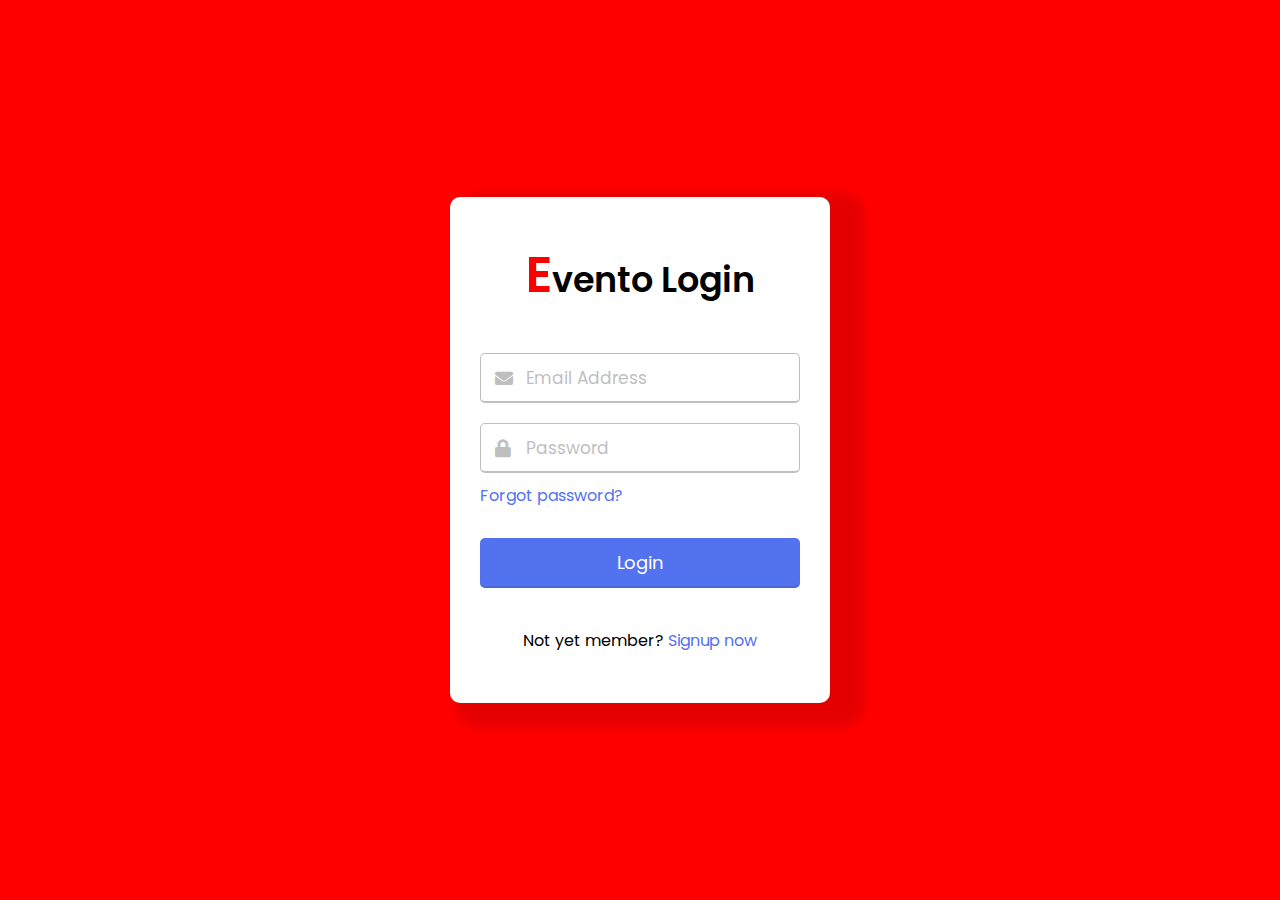
<file: index.html>
<!DOCTYPE html>
<html lang="en">
<head>
  <meta charset="UTF-8">
  <meta name="viewport" content="width=device-width, initial-scale=1.0">
  <title>Login Form </title>
  <link rel="stylesheet" href="style.css">
  <link rel="stylesheet" href="https://cdnjs.cloudflare.com/ajax/libs/font-awesome/5.15.3/css/all.min.css"/>
</head>
<body>
  <div class="wrapper">
    <header><span class="hey">E</span>vento Login</header>
    <form action="#">
      <div class="field email">
        <div class="input-area">
          <input type="text" placeholder="Email Address">
          <i class="icon fas fa-envelope"></i>
          <i class="error error-icon fas fa-exclamation-circle"></i>
        </div>
        <div class="error error-txt">Email can't be blank</div>
      </div>
      <div class="field password">
        <div class="input-area">
          <input type="password" placeholder="Password">
          <i class="icon fas fa-lock"></i>
          <i class="error error-icon fas fa-exclamation-circle"></i>
        </div>
        <div class="error error-txt">Password can't be blank</div>
      </div>
      <div class="pass-txt"><a href="#">Forgot password?</a></div>
      <a id="yes" href="/pratice.html">Login</a>
      <input type="url" value="Login">
    </form>
    <div class="sign-txt">Not yet member? <a href="#">Signup now</a></div>
  </div>

  <script src="script.js"></script>

</body>
</html>
</file>
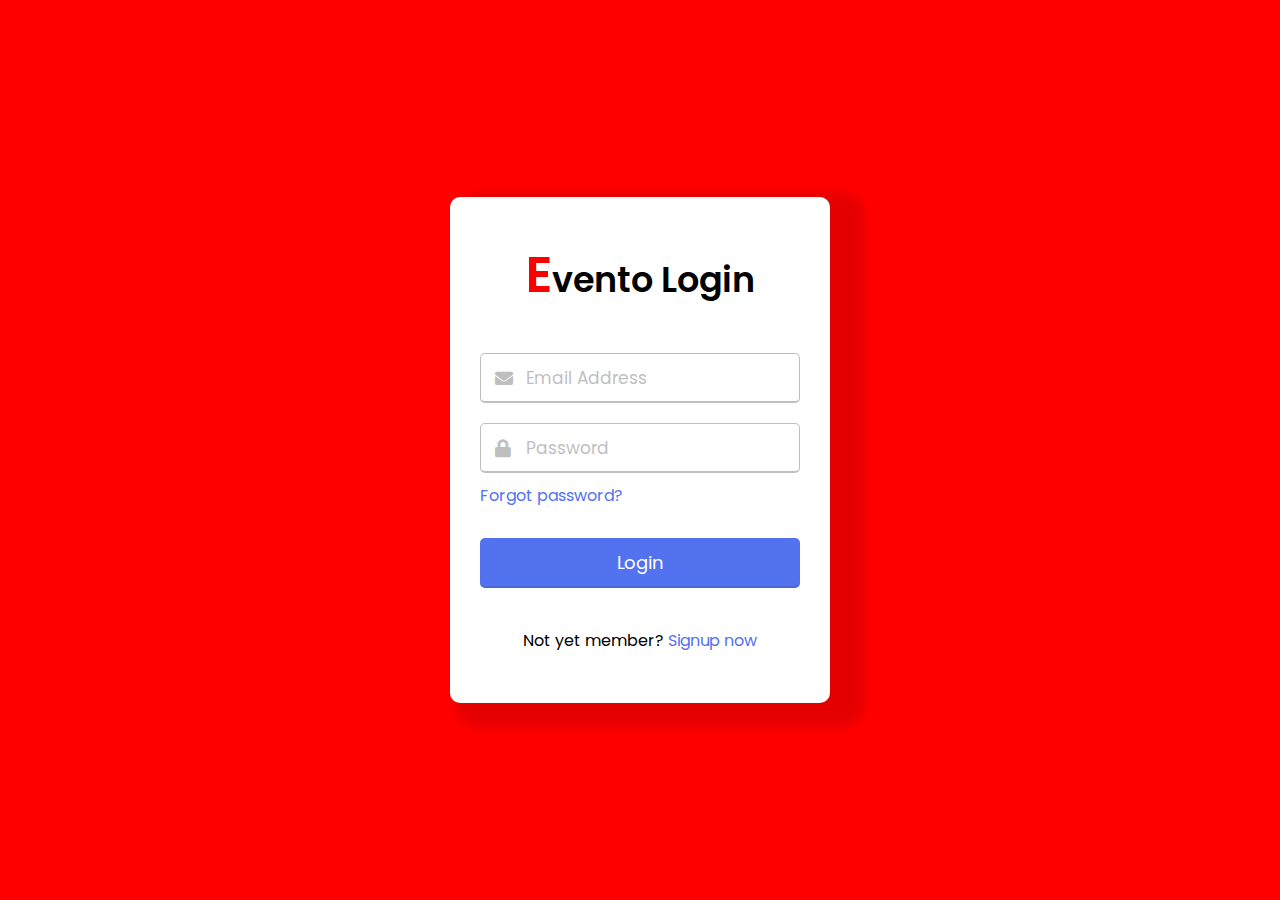
<file: website int/index.html>
<!DOCTYPE html>
<html lang="en">
<head>
  <meta charset="UTF-8">
  <meta name="viewport" content="width=device-width, initial-scale=1.0">
  <title>Login Form </title>
  <link rel="stylesheet" href="style.css">
  <link rel="stylesheet" href="https://cdnjs.cloudflare.com/ajax/libs/font-awesome/5.15.3/css/all.min.css"/>
</head>
<body>
  <div class="wrapper">
    <header><span class="hey">E</span>vento Login</header>
    <form action="#">
      <div class="field email">
        <div class="input-area">
          <input type="text" placeholder="Email Address">
          <i class="icon fas fa-envelope"></i>
          <i class="error error-icon fas fa-exclamation-circle"></i>
        </div>
        <div class="error error-txt">Email can't be blank</div>
      </div>
      <div class="field password">
        <div class="input-area">
          <input type="password" placeholder="Password">
          <i class="icon fas fa-lock"></i>
          <i class="error error-icon fas fa-exclamation-circle"></i>
        </div>
        <div class="error error-txt">Password can't be blank</div>
      </div>
      <div class="pass-txt"><a href="#">Forgot password?</a></div>
      <a id="yes" href="/pratice.html">Login</a>
      <input type="url" value="Login">
    </form>
    <div class="sign-txt">Not yet member? <a href="#">Signup now</a></div>
  </div>

  <script src="script.js"></script>

</body>
</html>
</file>
<file: style.css>
@import url('https://fonts.googleapis.com/css2?family=Poppins:wght@400;500;600&display=swap');
*{
  margin: 0;
  padding: 0;
  box-sizing: border-box;
  font-family: "Poppins", sans-serif;
}
body{
  width: 100%;
  height: 100vh;
  display: flex;
  align-items: center;
  justify-content: center;
  background:red;
}
::selection{
  color: #fff;
  background: #5372F0;
}

.wrapper{
  width: 380px;
  padding: 40px 30px 50px 30px;
  background: #fff;
  border-radius: 10px;
  text-align: center;
  box-shadow: 20px 10px 10px 15px rgba(0,0,0,0.1);
}
.wrapper header{
  font-size: 35px;
  font-weight: 600;
}
.wrapper form{
  margin: 40px 0;
}
form .field{
  width: 100%;
  margin-bottom: 20px;
}
form .field.shake{
  animation: shake 0.3s ease-in-out;
}
@keyframes shake {
  0%, 100%{
    margin-left: 0px;
  }
  20%, 80%{
    margin-left: -12px;
  }
  40%, 60%{
    margin-left: 12px;
  }
}
form .field .input-area{
  height: 50px;
  width: 100%;
  position: relative;
}
form input{
  width: 100%;
  height: 100%;
  outline: none;
  padding: 0 45px;
  font-size: 18px;
  background: none;
  caret-color: #5372F0;
  border-radius: 5px;
  border: 1px solid #bfbfbf;
  border-bottom-width: 2px;
  transition: all 0.2s ease;
}
form .field input:focus,
form .field.valid input{
  border-color: #5372F0;
}
form .field.shake input,
form .field.error input{
  border-color: #dc3545;
}
.field .input-area i{
  position: absolute;
  top: 50%;
  font-size: 18px;
  pointer-events: none;
  transform: translateY(-50%);
}
.input-area .icon{
  left: 15px;
  color: #bfbfbf;
  transition: color 0.2s ease;
}
.input-area .error-icon{
  right: 15px;
  color: #dc3545;
}
form input:focus ~ .icon,
form .field.valid .icon{
  color: #5372F0;
}
form .field.shake input:focus ~ .icon,
form .field.error input:focus ~ .icon{
  color: #bfbfbf;
}
form input::placeholder{
  color: #bfbfbf;
  font-size: 17px;
}
form .field .error-txt{
  color: #dc3545;
  text-align: left;
  margin-top: 5px;
}
form .field .error{
  display: none;
}
form .field.shake .error,
form .field.error .error{
  display: block;
}
form .pass-txt{
  text-align: left;
  margin-top: -10px;
}
.wrapper a{
  color: #5372F0;
  text-decoration: none;
}
.wrapper a:hover{
  text-decoration: underline;
}
form input[type="url"]{
  height: 50px;
  margin-top: 30px;
  color: #fff;
  padding: 0px;
  border: none;
  text-align: center;
  background: #5372F0;
  cursor: pointer;
  border-bottom: 2px solid rgba(0,0,0,0.1);
  transition: all 0.3s ease;
}
form input[type="submit"]:hover{
  background: #2c52ed;
}
#yes{
  position: absolute;
  transform: translate(+135px,+30px);
}
.hey{
  color: red;
  font-size:50px;
}
</file>
<file: website int/style.css>
@import url('https://fonts.googleapis.com/css2?family=Poppins:wght@400;500;600&display=swap');
*{
  margin: 0;
  padding: 0;
  box-sizing: border-box;
  font-family: "Poppins", sans-serif;
}
body{
  width: 100%;
  height: 100vh;
  display: flex;
  align-items: center;
  justify-content: center;
  background:red;
}
::selection{
  color: #fff;
  background: #5372F0;
}

.wrapper{
  width: 380px;
  padding: 40px 30px 50px 30px;
  background: #fff;
  border-radius: 10px;
  text-align: center;
  box-shadow: 20px 10px 10px 15px rgba(0,0,0,0.1);
}
.wrapper header{
  font-size: 35px;
  font-weight: 600;
}
.wrapper form{
  margin: 40px 0;
}
form .field{
  width: 100%;
  margin-bottom: 20px;
}
form .field.shake{
  animation: shake 0.3s ease-in-out;
}
@keyframes shake {
  0%, 100%{
    margin-left: 0px;
  }
  20%, 80%{
    margin-left: -12px;
  }
  40%, 60%{
    margin-left: 12px;
  }
}
form .field .input-area{
  height: 50px;
  width: 100%;
  position: relative;
}
form input{
  width: 100%;
  height: 100%;
  outline: none;
  padding: 0 45px;
  font-size: 18px;
  background: none;
  caret-color: #5372F0;
  border-radius: 5px;
  border: 1px solid #bfbfbf;
  border-bottom-width: 2px;
  transition: all 0.2s ease;
}
form .field input:focus,
form .field.valid input{
  border-color: #5372F0;
}
form .field.shake input,
form .field.error input{
  border-color: #dc3545;
}
.field .input-area i{
  position: absolute;
  top: 50%;
  font-size: 18px;
  pointer-events: none;
  transform: translateY(-50%);
}
.input-area .icon{
  left: 15px;
  color: #bfbfbf;
  transition: color 0.2s ease;
}
.input-area .error-icon{
  right: 15px;
  color: #dc3545;
}
form input:focus ~ .icon,
form .field.valid .icon{
  color: #5372F0;
}
form .field.shake input:focus ~ .icon,
form .field.error input:focus ~ .icon{
  color: #bfbfbf;
}
form input::placeholder{
  color: #bfbfbf;
  font-size: 17px;
}
form .field .error-txt{
  color: #dc3545;
  text-align: left;
  margin-top: 5px;
}
form .field .error{
  display: none;
}
form .field.shake .error,
form .field.error .error{
  display: block;
}
form .pass-txt{
  text-align: left;
  margin-top: -10px;
}
.wrapper a{
  color: #5372F0;
  text-decoration: none;
}
.wrapper a:hover{
  text-decoration: underline;
}
form input[type="url"]{
  height: 50px;
  margin-top: 30px;
  color: #fff;
  padding: 0px;
  border: none;
  text-align: center;
  background: #5372F0;
  cursor: pointer;
  border-bottom: 2px solid rgba(0,0,0,0.1);
  transition: all 0.3s ease;
}
form input[type="submit"]:hover{
  background: #2c52ed;
}
#yes{
  position: absolute;
  transform: translate(+135px,+30px);
}
.hey{
  color: red;
  font-size:50px;
}
</file>
